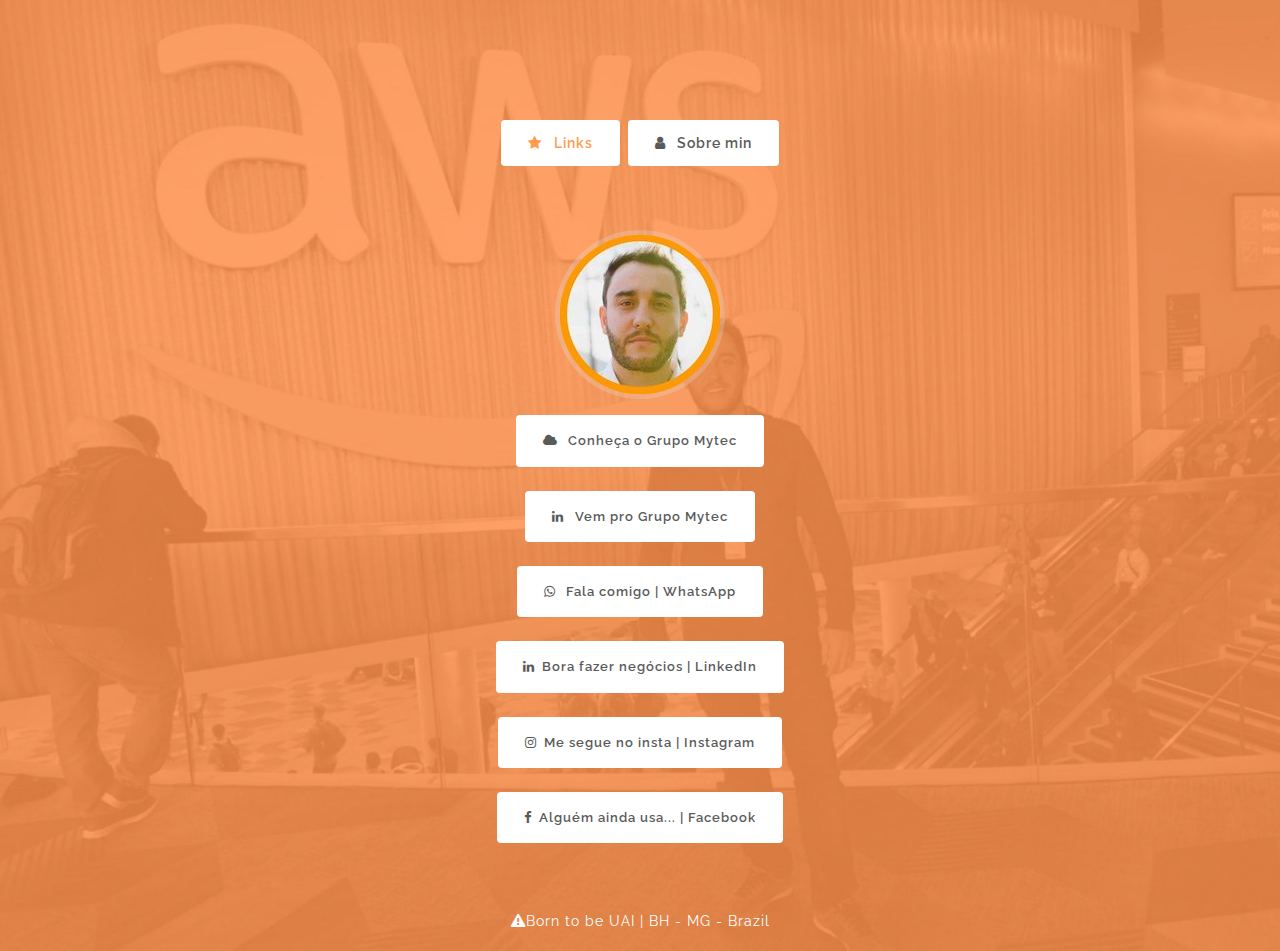
<file: index.html>
<!DOCTYPE html>
<html lang="pt-br">

<head>
    <title>AndreChagas.com</title>
    <!-- Meta tag Keywords -->
    <meta name="viewport" content="width=device-width, initial-scale=1">
    <meta charset="UTF-8" />
    <meta name="keywords" content="@andreabreuchagas personal website" />
    <script>
        addEventListener("load", function() {
            setTimeout(hideURLbar, 0);
        }, false);

        function hideURLbar() {
            window.scrollTo(0, 1);
        }
    </script>
    <!-- //Meta tag Keywords -->
    <!-- Custom-Files -->
    <link rel="stylesheet" href="css/bootstrap.css">
    <!-- Bootstrap-Core-CSS -->
    <link rel="stylesheet" href="css/style.css" type="text/css" media="all" />
    <!-- Style-CSS -->
    <!-- font-awesome-icons -->
    <link href="css/font-awesome.css" rel="stylesheet">
    <!-- //font-awesome-icons -->
    <!-- /Fonts -->
    <link href="https://fonts.googleapis.com/css?family=Source+Sans+Pro:200,200i,300,300i,400,400i,600,600i,700,700i,900" rel="stylesheet">
    <link href="https://fonts.googleapis.com/css?family=Raleway:100,100i,200,200i,300,300i,400,400i,500,500i,600,600i,700,700i,800" rel="stylesheet">
    <!-- //Fonts -->

</head>

<body>

    <!-- mian-content -->
    <div class="main-banner" id="home">

        <!--/banner-->
        <div class="banner-info">
            <div class="middile-inner-con">
                <div class="tab-main mx-auto">

                    <input id="tab1" type="radio" name="tabs" class="chagas-sm" checked>
                    <label for="tab1"><span class="fa fa-star" aria-hidden="true"></span> Links</label>

                    <input id="tab2" type="radio" class="chagas-sm" name="tabs">
                    <label for="tab2"><span class="fa fa-user" aria-hidden="true"></span> Sobre min</label>

                    <section id="content1" class="inner-chagas-wrap">
                        <img src="images/admin.jpg" class="admin img-fluid" alt="mobile-image">

                        <p><a href="https://grupomytec.com.br" target="_blank"><label ><span class="fa fa-cloud" aria-hidden="false"></span> Conheça o Grupo Mytec</label></a></p><br>
                        <p><a href="https://br.linkedin.com/company/grupomytec" target="_blank"><label ><span class="fa fa-linkedin" aria-hidden="false"></span> Vem pro Grupo Mytec</label></a></p><br>
                        <p><a href="https://wa.me/5531993020208" target="_blank"><label><span class="fa fa-whatsapp" aria-hidden="true"></span> Fala comigo | WhatsApp</label></a></p><br>
                        <p><a href="https://linkedin.com/in/andreabreuchagas" target="_blank"><label><span class="fa fa-linkedin" aria-hidden="true"></span>Bora fazer negócios | LinkedIn</label></a></p><br>
                        <p><a href="https://instagram.com/andreabreuchagas" target="_blank"><label><span class="fa fa-instagram" aria-hidden="true"></span>Me segue no insta | Instagram</label></a></p><br>
                        <p><a href="https://facebook.com/andreabreuchagas" target="_blank"><label><span class="fa fa-facebook" aria-hidden="true"></span>Alguém ainda usa... | Facebook</label></a></p><br>

                    </section>
                    <section id="content2" class="inner-chagas-wrap">
                        <h3 class="head-chagass">André Chagas</h3>
                        <p style="text-align:left">Empreendedor apaixonado, insatisfeito com o <i>status quo</i> e convicto de que tudo pode ser melhorado.</p><br>
                        <p style="text-align:left">Entusiasta de Linux e Cloud, possuo grande conhecimento técnico, com mais de 19 anos de experiência, sempre trabalhando com foco no resultado.</p><br>
                        <p style="text-align:left">Ao longo dos anos, adquiri experiência no ambito técnico, de gestão e de liderança, atuando sempre com ética, transparência e profissionalismo.</p><br>
                        <p style="text-align:left">Sou CTO no Grupo Mytec, e faço parte do <i>dreamteam</i> que toda empresa gostaria de ter. <br>
                        Trabalho com pessoas incríveis. <br>
                        A Mytec possui um time multidiciplinar de especialistas, proporcionando aos clientes a possibliidade de usufruir integralmente do poder da nuvem.</p><br>
                        <p>Para mais informações sobre a Mytec, entre em contato pelo <a href="https://br.linkedin.com/company/grupomytec">LinkedIn</a></p>
                    </section>

                </div>
                <!--// banner-inner -->
            </div>
        </div>
        <div class="text-center pb-3">
            
            <p><span class="fa fa-exclamation-triangle"></span>Born to be UAI | BH - MG - Brazil</p>
        </div>
    </div>
    <!--//main-content-->


</body>

</html>
</file>
<file: css/style.css>
html,
body {
    margin: 0;
    font-size: 100%;
    background: #fff;
    font-family: 'Raleway', sans-serif;
    scroll-behavior: smooth;
}

body a {
    text-decoration: none;
    transition: 0.5s all;
    -webkit-transition: 0.5s all;
    -moz-transition: 0.5s all;
    -o-transition: 0.5s all;
    -ms-transition: 0.5s all;
}

a:hover {
    text-decoration: none;
}

input[type="button"],
input[type="submit"],
input[type="text"],
input[type="email"],
input[type="search"] {
    transition: 0.5s all;
    -webkit-transition: 0.5s all;
    -moz-transition: 0.5s all;
    -o-transition: 0.5s all;
    -ms-transition: 0.5s all;
    font-family: 'Source Sans Pro', sans-serif;
}

h1,
h2,
h3,
h4,
h5,
h6 {
    margin: 0;
    letter-spacing: 1px;
    font-weight: 600;
    font-family: 'Source Sans Pro', sans-serif;
}

p {
    font-size: 0.9em;
    color: #fff;
    line-height: 1.9em;
    letter-spacing: 1px;
    margin-bottom: 0;
}

ul {
    margin: 0;
    padding: 0;
}


.breadcrumb,
ol {
    margin-bottom: 0 !important;
}

/*--/banner --*/

.main-banner {
    background: url(../images/banner1.jpg)no-repeat center;
    -webkit-background-size: cover;
    -moz-background-size: cover;
    -o-background-size: cover;
    -ms-background-size: cover;
    background-size: cover;
    position: relative;
    min-height: 100vh;
}

.banner-info {
    padding-top: 5em;
}

.w3pvt-logo a {
    display: initial;
    margin: 0;
    letter-spacing: 1px;
    color: #fff;
    font-size: 1em;
    font-weight: 700;
    text-shadow: 2px 5px 3px rgba(0, 0, 0, 0.06);
    text-transform: uppercase;
}

/*--//banner --*/
/*--/content --*/
img.admin {
    border-radius: 50%;
    -webkit-border-radius: 50%;
    -moz-border-radius: 50%;
    -ms-border-radius: 50%;
    -o-border-radius: 50%;
    background: #dff0f738;
    padding: 0.3em;
    margin-bottom: 1em;
}

.inner-chagas-wrap h2,
.head-chagass {
    color: #fff;
    font-size: 1.4em;
    text-transform: uppercase;
    letter-spacing: 2px;
    text-shadow: 2px 5px 3px rgba(0, 0, 0, 0.06);
    margin: 0em 0 1.5em 0;
}

.inner-chagas-wrap h4 {
    color: #fff;
    font-size: 1em;
    text-transform: uppercase;
    letter-spacing: 2px;
    text-shadow: 2px 5px 3px rgba(0, 0, 0, 0.06);
    margin: 0.5em 0 3em 0;
}


/*--//content --*/
/*--/tab-content --*/
.tab-main {
    padding: 40px 0;
    border: none;
    background: transparent;
    box-shadow: none;
    width: 80%;
    text-align: center;
}

.inner-chagas-wrap {
    margin: 0 auto;
    width: 55%;
    padding-top: 4em;
    text-align: center;

}

.tab-main section {
    display: none;
}

.tab-main input.chagas-sm {
    display: none;
}



.tab-main label {
    display: inline-block;
    padding: 10px 25px;
    font-weight: 600;
    text-align: center;
    color: #595a5a;
    border: 2px solid #ffffff47;
    border-radius: 4px;
    background: #fff;
    margin: 0 2px;
    font-size: 0.9em;
    letter-spacing: 1px;
    font-family: 'Raleway', sans-serif;
}

.tab-main span {
    margin-right: 0.5em;
}

/*----*
.tab-main label:before {
    font-family: fontawesome;
    font-weight: normal;
    margin-right: 10px;
    opacity: 0;
    display: none;
}

.tab-main label[for*='1']:before {
    content: '\f1cb';
}

.tab-main label[for*='2']:before {
    content: '\f17d';
}

.tab-main label[for*='3']:before {
    content: '\f16c';
}

.tab-main label[for*='4']:before {
    content: '\f171';
}
/*----*/
.tab-main label:hover {
    color: hsl(34, 100%, 65%);
    cursor: pointer;
}

.tab-main input:checked + label {
    color: hsl(27, 100%, 65%);
    border: 2px solid #fff;
    background: #fff;
    /* border-top: 2px solid #FC427B; */
    /* border-bottom: 1px solid #fff; */
    border-radius: 4px;
}

.tab-main #tab1:checked ~ #content1,
.tab-main #tab2:checked ~ #content2,
.tab-main #tab3:checked ~ #content3,
.tab-main #tab4:checked ~ #content4 {
    display: block;
}

@media screen and (max-width: 800px) {
    .tab-main label:before {
        margin: 0;
        font-size: 18px;
    }
}

@media screen and (max-width: 500px) {
    .tab-main label {
        padding: 15px;
    }
}

/*--//tab-content --*/
/*-- /gallery --*/
h4.sub-title.two {
    color: #fd0;
}

.gal-img {
    padding: 0;
}

.gal-img img {
    border-radious: 0px;
}



/*--//gallery--*/

/*--//gallery--*/
.contact-form .form-control input {
    display: block;

}

form.contact-form {
    margin-top: 2em;
}


.contact-form .form-control,
.contact-form textarea {
    padding: 1em 1em;
    color: #495057;
    border: none;
    border-radius: 0px;
    outline: none;
    font-size: 0.9em;
    letter-spacing: 1px;
}

.contact-form textarea {
    min-height: 10em;
    -webkit-appearance: none;
    width: 100%;
}

.contact-form p {
    font-weight: 600;
    letter-spacing: 2px;
    color: #fff;
    font-size: 0.85em;
    text-align: left;
}

.contact-form button.btn {
    background: #ff4c4c;
    padding: 0.8em 3em;
    font-size: 15px;
    letter-spacing: 2px;
    color: #fff;
    border-radius: 0px;

    text-transform: uppercase;
    font-weight: 800;
    transition: 0.5s all;
    -webkit-transition: 0.5s all;
    -moz-transition: 0.5s all;
    -o-transition: 0.5s all;
    -ms-transition: 0.5s all;
    border: none;
}

.contact-form button.btn:hover {
    opacity: 0.8;
}

/* //contact form */

.copy-chagas-right p {

    letter-spacing: 2px;
}

.copy-chagas-right p a {
    color: #fff;
}

.copy-chagas-right p a:hover {
    opacity: 0.8;
}

.w3pvt_social_list li {
    display: inline-block;
}

.w3pvt_social_list li a {
    width: 34px;
    height: 34px;
    border-radius: 50%;
    -webkit-border-radius: 50%;
    -moz-border-radius: 50%;
    -o-border-radius: 50%;
    margin: 0.5em;
    background: #fff;
    display: inline-block;

}

.w3pvt_social_list li a span {
    color: #333;
    font-size: 0.9em;
    text-align: center;
    margin: 0;
    line-height: 2.5em;
}


/*--/responsive--*/
@media(max-width:1024px) {
    .tab-main {
        padding: 40px 0;
        width: 90%;
    }
}

@media(max-width:991px) {
    .popup {
        width: 40%;
    }
}

@media(max-width:800px) {
    .inner-chagas-wrap {
        margin: 0 auto;
        width: 90%;
        padding-top: 3em;
        text-align: center;
    }

    .banner-info {
        padding-top: 3.5em;
    }
}

@media(max-width:768px) {
    .tab-main {
        padding: 40px 0;
        width: 92%;
    }
}

@media(max-width:640px) {
    .popup {
        width: 40%;
    }

    .tab-main {
        padding: 40px 0;
        width: 95%;
    }

    .tab-main label {
        padding: 10px 18px;
    }
}

@media(max-width:480px) {

    .inner-chagas-wrap h2,
    .head-chagass {
        font-size: 1.9em;
        letter-spacing: 2px;
        margin: 0em 0 1em 0;
    }

    .inner-chagas-wrap h4 {
        font-size: 0.9em;
        letter-spacing: 2px;
        margin: 0.5em 0 2em 0;
    }

    .tab-main label {
        padding: 10px 10px;
    }

    .tab-main span {
        margin-right: 0.2em;
    }
}

@media(max-width:414px) {
    p {
        font-size: 0.85em;

    }

    .w3pvt-logo a {
        font-size: 0.9em;
    }

    .banner-info {
        padding-top: 1.5em;
    }

    .tab-main {
        padding: 22px 0;
        width: 100%;
    }

    .tab-main label {
        padding: 6px 7px;
        font-size: 0.8em;
    }

    .contact-form textarea {
        min-height: 8.5em;
    }

    img.admin {
        padding: 0.3em;
        margin-bottom: 1em;
        width: 30%;
    }

    .inner-chagas-wrap {
        margin: 0 auto;
        width: 90%;
        padding-top: 2em;
    }

    form.contact-form {
        margin-top: 2em;
    }

    .contact-form button.btn {
        padding: 0.7em 2em;
        font-size: 14px;
        letter-spacing: 2px;
    }
}

@media(max-width:384px) {}

@media(max-width:375px) {}

/*--//responsive--*/
</file>
